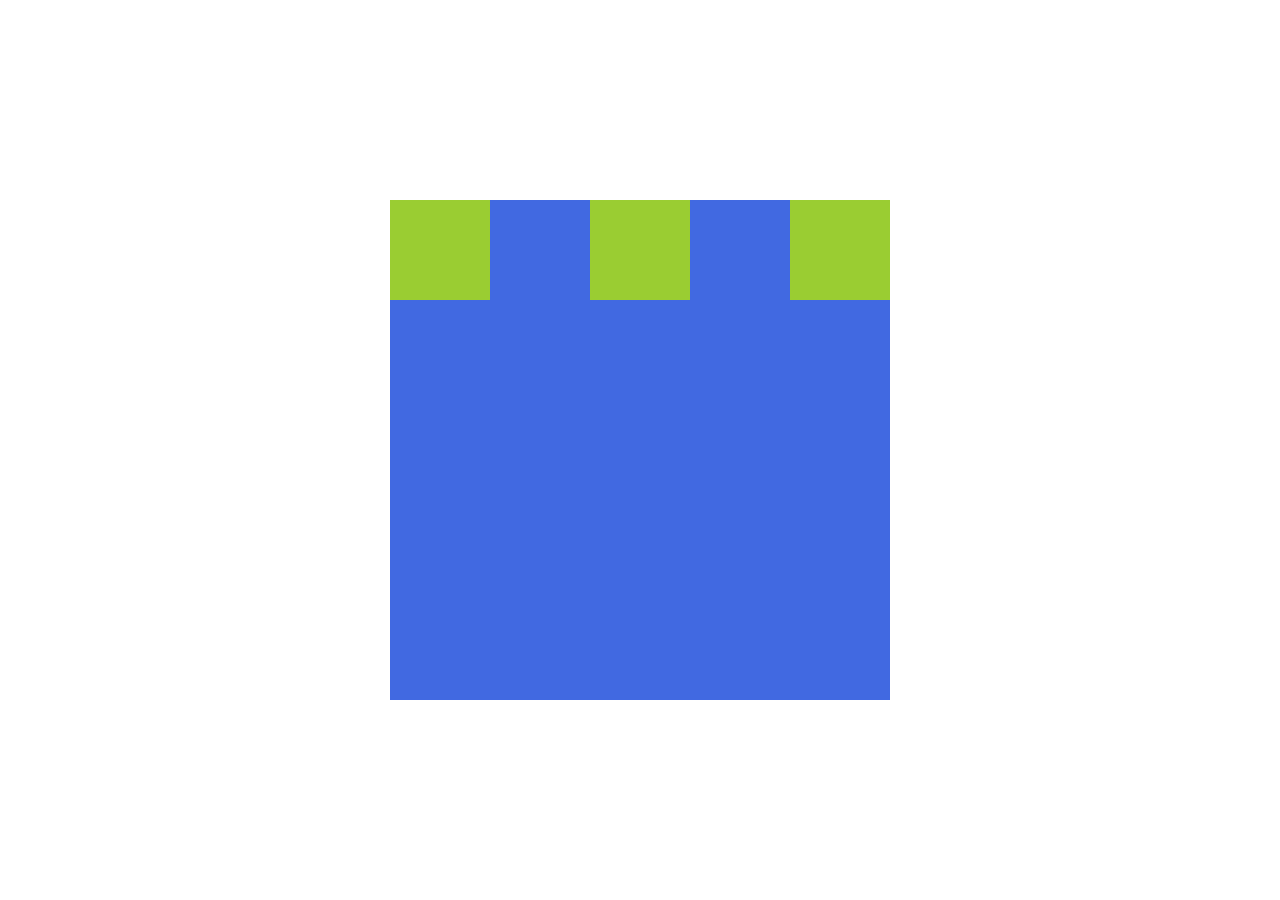
<file: Teaching/index.html>
<!DOCTYPE html>
<html lang="en">

<head>
    <meta charset="UTF-8">
    <meta name="viewport" content="width=device-width, initial-scale=1.0">
    <title>Vamsi</title>
    <link rel="stylesheet" href="./style.css">
</head>

<body>
    <div class="container">
        <div class="sub-cont"></div>
        <div class="sub-cont"></div>
        <div class="sub-cont"></div>
    </div>
</body>

</html>
</file>
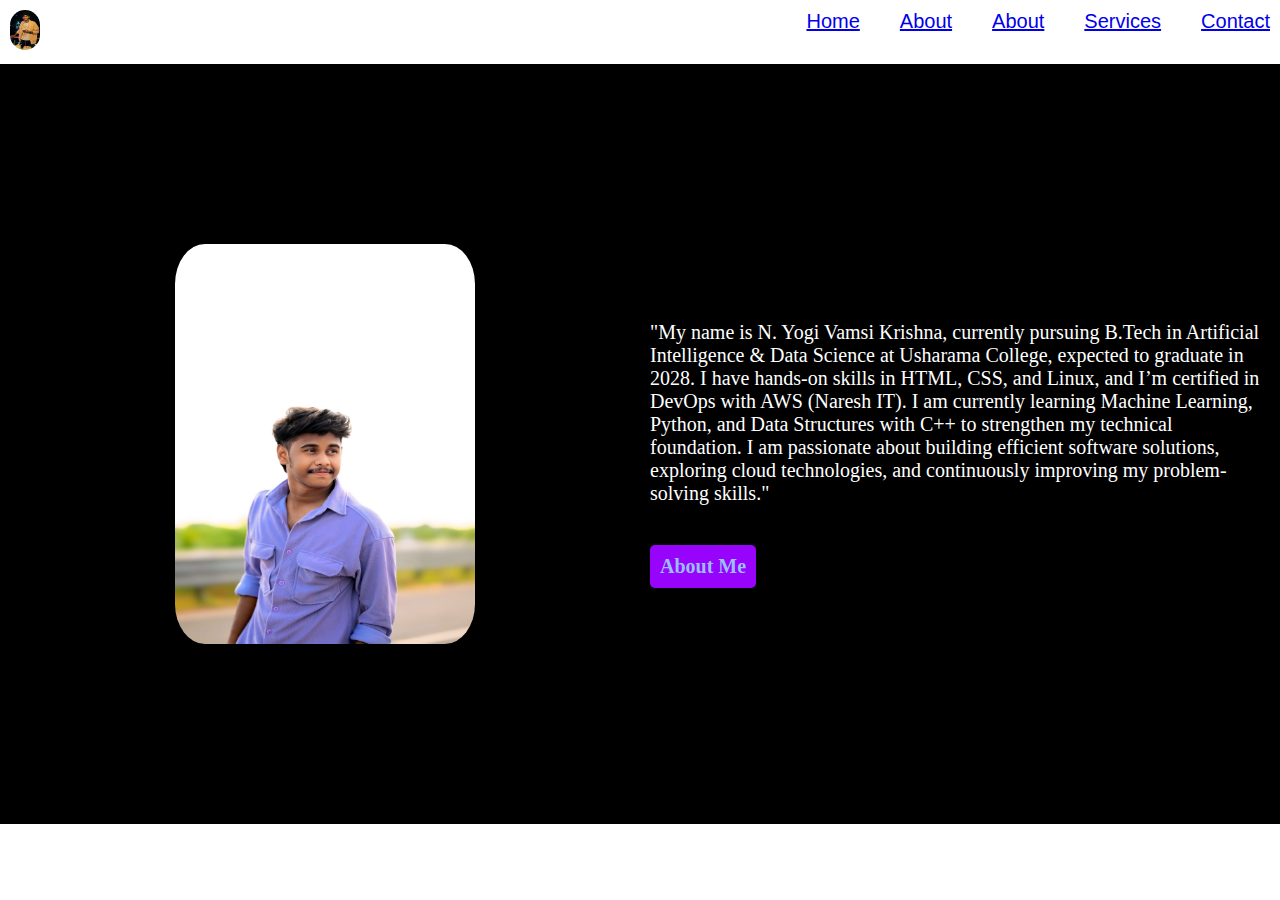
<file: web-dev/web-dev-homework-1.html>
<!DOCTYPE html>
<html lang="en">
<head>
    <meta charset="UTF-8">
    <eta name="viewport" content="width=<device-width>, initial-scale=1.0">
    <title>Document</title>
    <link rel="stylesheet" href="web-dev-1.css  ">
    
</head>
<body>
    <div class="container">
        <div class="box">
            <div class="navbar">
            <div class="logo">
                <img class="img-1" src="./img/nav-pic.jpg" width="80px" ; height="40px" alt="">
            </div>
            <div class="gap">
                <a href="#" >Home</a>
                <a href="#" >About</a>
                <a href="#" >About</a>
                <a href="#" >Services</a>
                <a href="#" >Contact</a>
            </div>
        </div>
                  <div class="main">
                    <div class="photo"> 
                        <img src="./img/krishna najani profil pic.jpg" alt="Yogi Vamsi Krishna" width="300"  height="400">
                    </div>
                    <div class="para">
                        <P>"My name is N. Yogi Vamsi Krishna, currently pursuing B.Tech in Artificial Intelligence & Data Science at Usharama College, expected to graduate in 2028. I have hands-on skills in HTML, CSS, and Linux, and I’m certified in DevOps with AWS (Naresh IT). I am currently learning Machine Learning, Python, and Data Structures with C++ to strengthen my technical foundation. I am passionate about building efficient software solutions, exploring cloud technologies, and continuously improving my problem-solving skills."</P>
                        <button class="button">About Me</button>    
                    </div>
                  </div>
        </div>
    </div>
</body>
</html>
</file>
<file: Teaching/style.css>
body{
    margin: 0;
    padding: 0;
    display: flex;
    justify-content: center;
    align-items: center;
    height: 100vh;
 }
.container{
    width: 500px;
    height: 500px;
    background-color: royalblue;
    display: flex;
    flex-direction: row;
    gap: 10px;
    justify-content: space-between;
    align-items: start;
}
.sub-cont{
    width: 100px;
    height: 100px;
    background-color: yellowgreen;
}
</file>
<file: web-dev/web-dev-1.css>
body{
    display: flex;
    flex-direction: column;
    align-items: center;
    font-family: Arial, sans-serif;
    background-color: rgb(255, 255, 255);
    margin: 0;
    padding: 0;
    height: 100vh;
    
}
.gap{
    gap: 40px;
    margin-left: 10px;
    font-size: 20px;
    display: flex;
    flex-direction: row;
    align-items: space-between;
    
}
.img-1{
    width: 30px;
    height: 40px;
    border-radius: 50px;
}




.container{
    background-color: rgb(0, 0, 0);
    
    border-radius: 10px;
    width: 100%;
    height: 100%;
   
}
.navbar{
    background-color: rgb(255, 255, 255);
    padding: 10px;
    flex-direction: row;
    display: flex;
    justify-content: space-between;
}
.main{
    background-color: aquamarine;
    padding: 20px;
    display: flex;
    flex-direction: row;
    justify-content: space-between;
    height: 80vh;
    align-items: center;
    gap: 20px;
    background-color:black;
}
.photo{
    width: 100%;
    display: flex;
    justify-content: center;
    align-items: center;
    
    
    
}
img{
    border-radius: 10%;
    

}
img :hover{
    transform: scale(1.1);
    transition: all 1s ease ;
}
.para{
    width: 100%;
    font-size: 20px;
    color: white;
    font-family: "sans-serif";
}
.button{
    background-color: rgb(152, 3, 251);
    padding: 10px;
    border-radius: 5px;
    border: none;
    cursor: pointer;
    color: rgb(154, 189, 255);
    transition: all 0.6s ease ;
    font-size: 20px;
    font-weight: bold;
    font-family: "sans-serif";
    margin-top: 20px;
    
}
.button:hover{
    background-color: rgb(136, 62, 226);
    color: white;
    border-radius: 50px;
}
</file>
